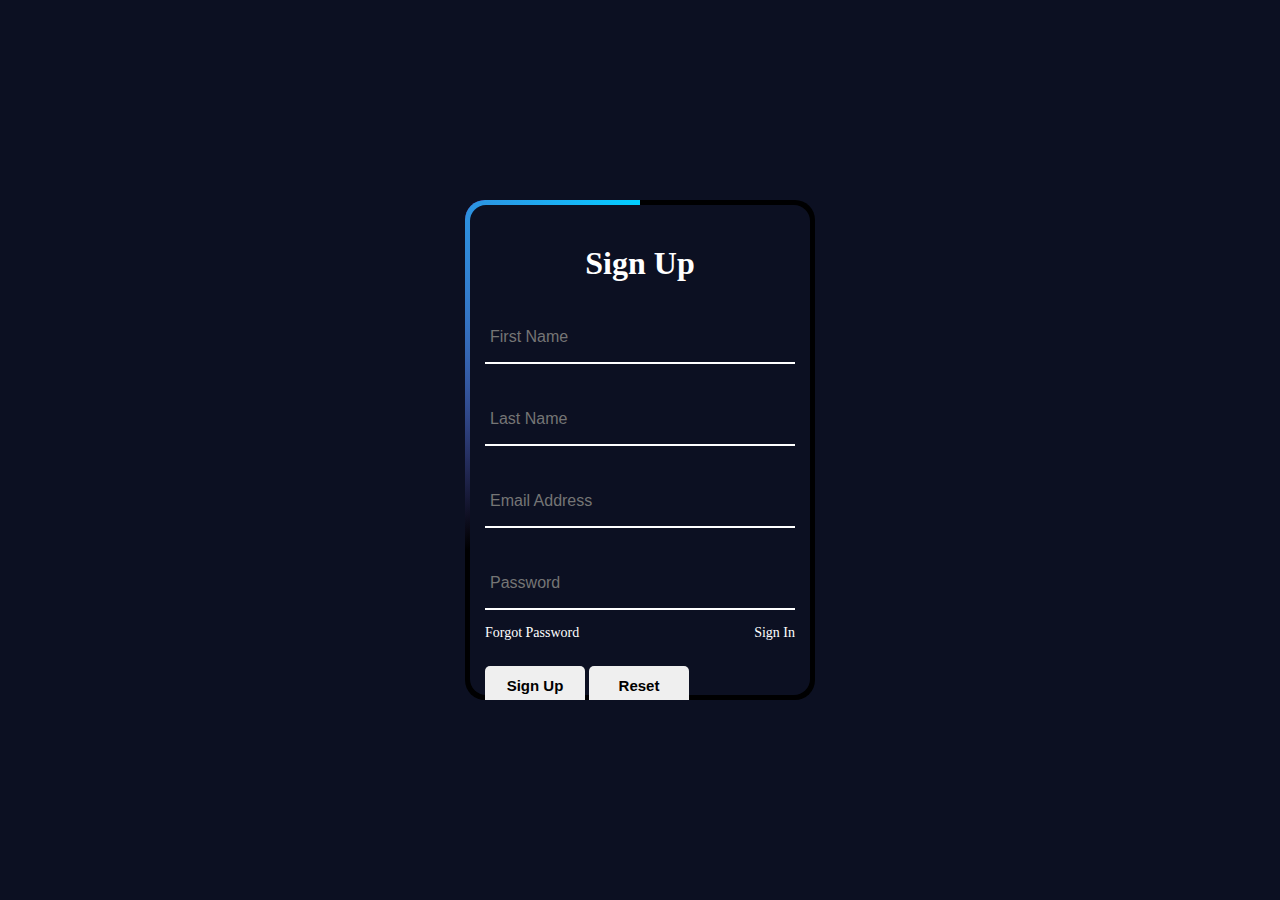
<file: Form using Session Storage & JS/index.html>
<!DOCTYPE html>
<html lang="en">
  <head>
    <meta charset="UTF-8" />
    <meta name="viewport" content="width=device-width, initial-scale=1.0" />
    <title>Form || Session Storage</title>
    <link rel="stylesheet" href="style.css" />
  </head>
  <body>
    <div class="container">
      <div class="image">
        <div class="form-box">
          <div class="form">
            <h2>Sign Up</h2>
            <form role="form" action="login.html" onsubmit="register(event);">
              <div class="input-box">
                <input
                  type="text"
                  name="fname"
                  id="fname"
                  placeholder="First Name"
                  required
                />
              </div>
              <div class="input-box">
                <input
                  type="text"
                  name="lname"
                  id="lname"
                  placeholder="Last Name"
                  required
                />
              </div>
              <div class="input-box">
                <input
                  type="email"
                  name="email"
                  id="email"
                  placeholder="Email Address"
                  required
                />
              </div>
              <div class="input-box">
                <input
                  type="password"
                  name="pwd"
                  id="pwd"
                  placeholder="Password"
                  required
                />
              </div>
              <div class="group">
                <a href="#">Forgot Password</a>
                <a href="#">Sign In</a>
              </div>
              <button type="submit">Sign Up</button>
              <button type="reset" class="reset">Reset</button>
            </form>
          </div>
        </div>
      </div>
    </div>
    <script src="script.js"></script>
  </body>
</html>
</file>
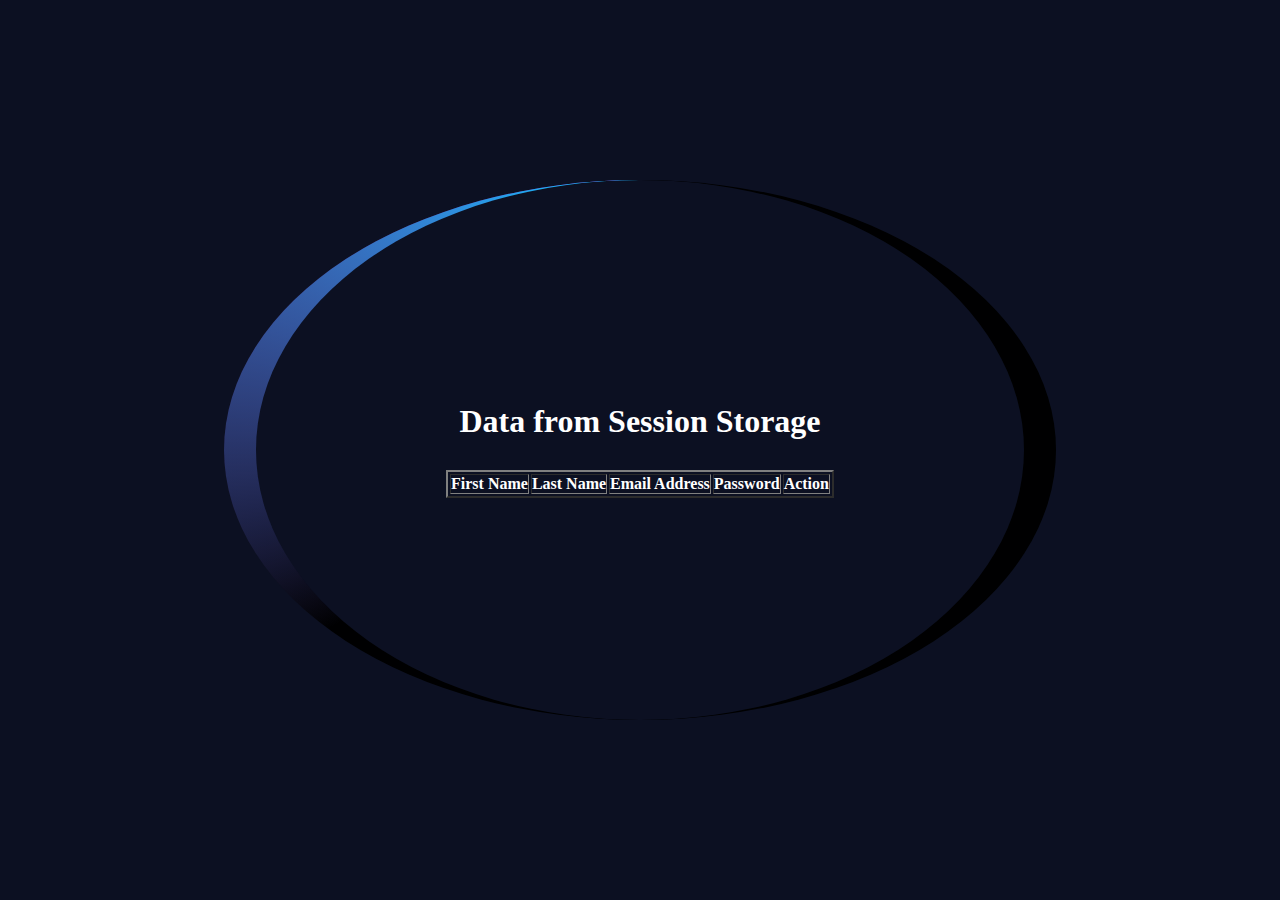
<file: Form using Session Storage & JS/DisplayData.html>
<!DOCTYPE html>
<html lang="en">
  <head>
    <meta charset="UTF-8" />
    <meta name="viewport" content="width=device-width, initial-scale=1.0" />
    <title>Display Data</title>
    <link rel="stylesheet" href="Display.css" />
  </head>
  <body>
    <!-- Displaying Users Data -->
    <div class="container">
      <div class="image">
        <div class="form-box">
          <div class="form">
            <h2>Data from Session Storage</h2>
            <div id="output" class="table_responsive" class="table-body">
              <table border="2">
                <thead>
                  <tr>
                    <th>First Name</th>
                    <th>Last Name</th>
                    <th>Email Address</th>
                    <th>Password</th>
                    <th>Action</th>
                  </tr>
                </thead>
                <tbody>
                  <!-- Display data -->
                </tbody>
              </table>
            </div>
          </div>
        </div>
      </div>
    </div>
    <script src="script.js"></script>
  </body>
</html>
</file>
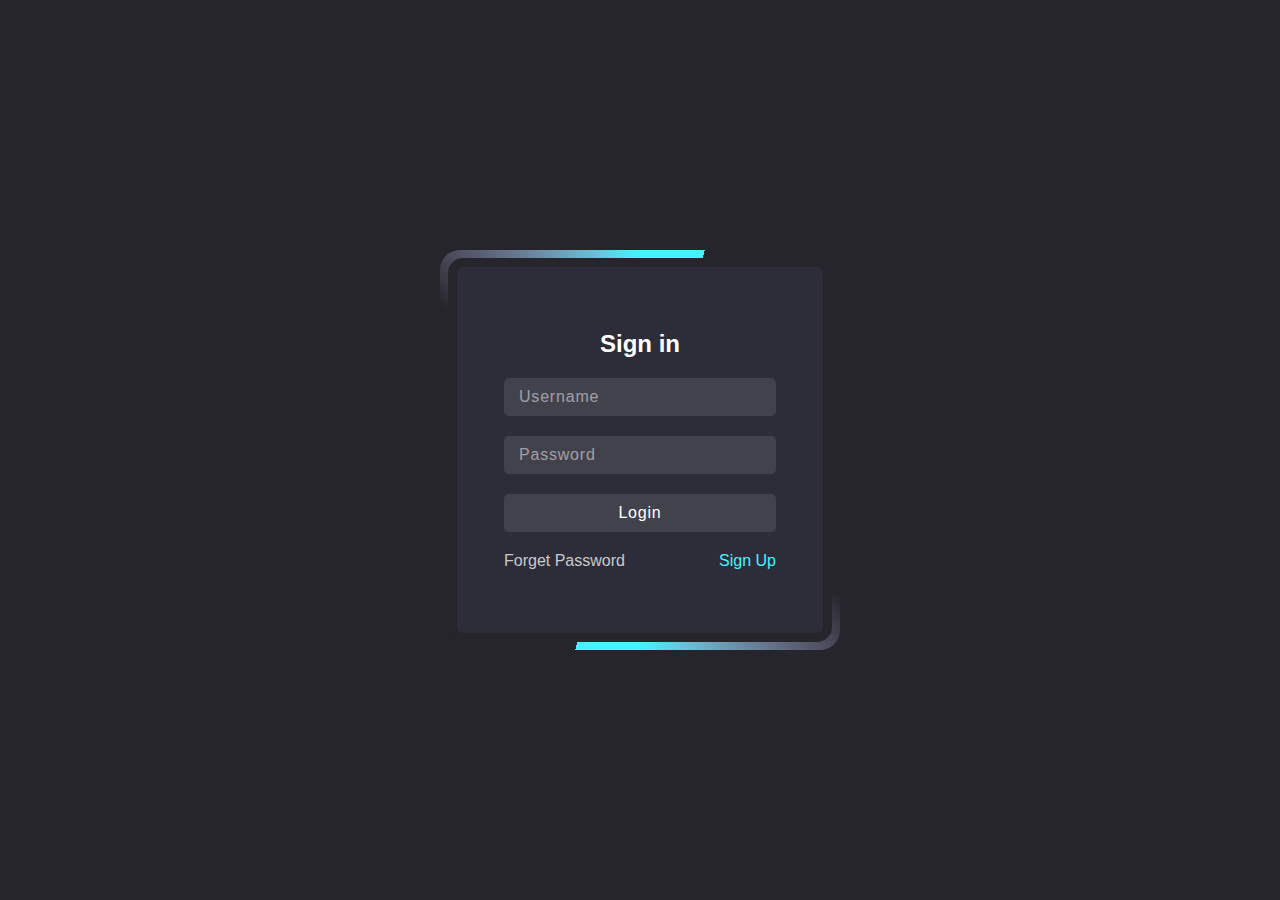
<file: Form using Session Storage & JS/login.html>
<!DOCTYPE html>
<html lang="en">
  <head>
    <meta charset="UTF-8" />
    <meta name="viewport" content="width=device-width, initial-scale=1.0" />
    <title>Login Form</title>
    <link rel="stylesheet" href="login.css" />
  </head>
  <body>
    <div class="box">
      <form action="DisplayData.html">
        <h2>Sign in</h2>
        <input type="text" placeholder="Username" />
        <input type="password" placeholder="Password" />
        <input type="submit" value="Login" />

        <div class="group">
          <a href="#">Forget Password</a>
          <a href="/index.html">Sign Up</a>
        </div>
      </form>
    </div>
  </body>
</html>
</file>
<file: Form using Session Storage & JS/style.css>
* {
  margin: 0;
  padding: 0;
  box-sizing: border-box;
}

body {
  display: flex;
  background-color: #0c1022;
  justify-content: center;
  align-items: center;
  min-height: 100vh;
  overflow: hidden;
}

.container {
  position: relative;
  width: 350px;
  height: 500px;
  background: rgba(0, 0, 0.75);
  border-radius: 20px;
  display: flex;
  justify-content: center;
  align-items: center;
  padding-inline: 32px;
  overflow: hidden;
}

.container::before {
  content: "";
  position: absolute;
  height: 650px;
  width: 650px;
  background: conic-gradient(transparent, transparent, transparent, #d400d4);
  animation: animate 4s linear infinite;
  animation-delay: -2s;
}

.container::after {
  content: "";
  position: absolute;
  height: 650px;
  width: 650px;
  background: conic-gradient(transparent, transparent, transparent, #00cfff);
  animation: animate 4s linear infinite;
}

@keyframes animate {
  0% {
    transform: rotate(0);
  }
  100% {
    transform: rotate(360deg);
  }
}

/* for animation in corners lines */
.image {
  position: absolute;
  inset: 5px;
  background-color: #0c1022;
  z-index: 1;
  border-radius: 16px;
}

.form-box {
  display: flex;
  justify-content: center;
  align-items: center;
  min-height: 60vh;
}

.form-box .form h2 {
  font-size: 32px;
  color: #fff;
  text-align: center;
}

.form .input-box {
  position: relative;
  margin: 30px 0;
  width: 310px;
  border-bottom: 2px solid #fff;
}

.input-box input {
  width: 100%;
  height: 50px;
  background: transparent;
  border: none;
  outline: none;
  font-size: 16px;
  padding: 0 35px 0 5px;
  color: #fff;
}

.group {
  display: flex;
  justify-content: space-between;
  font-size: 14px;
}

.group a {
  position: relative;
  top: -15px;
  color: #fff;
  text-decoration: none;
  font-weight: 500;
}

button {
  height: 40px;
  width: 100px;
  font-size: 15px;
  font-weight: 600;
  cursor: pointer;
  outline: none;
  border: none;
  border-radius: 5px;
  margin-top: 10px;
}

button:focus {
  color: #fff;
  background-color: #0c1022;
  border: 2px solid #fff;
}

button a {
  text-decoration: none;
  color: black;
}
</file>
<file: Form using Session Storage & JS/Display.css>
* {
  margin: 0;
  padding: 0;
  box-sizing: border-box;
}

body {
  display: flex;
  background-color: #0c1022;
  justify-content: center;
  align-items: center;
  min-height: 100vh;
  overflow: hidden;
  color: #fff;
}

.container {
  position: relative;
  /* width: 25vw; */
  height: 100%;
  background: rgba(0, 0, 0.75);
  border-radius: 50%;
  display: flex;
  justify-content: center;
  align-items: center;
  padding-inline: 32px;
  overflow: hidden;
}

.container::before {
  content: "";
  position: absolute;
  height: 950px;
  width: 950px;
  background: conic-gradient(transparent, transparent, transparent, #d400d4);
  animation: animate 4s linear infinite;
  animation-delay: -2s;
}

.container::after {
  content: "";
  position: absolute;
  height: 100%;
  width: 100%;
  background: conic-gradient(transparent, transparent, transparent, #00cfff);
  animation: animate 4s linear infinite;
}

@keyframes animate {
  0% {
    transform: rotate(0);
  }
  100% {
    transform: rotate(360deg);
  }
}

/* for animation in corners lines */
.image {
  /* position: absolute; */
  inset: 10px;
  background: transparent;
  background-color: #0c1022;
  z-index: 1;
  border-radius: 50%;
  width: 60vw;
}

.form-box {
  display: flex;
  justify-content: center;
  align-items: center;
  min-height: 60vh;
}

.form-box .form h2 {
  font-size: 32px;
  color: #fff;
  text-align: center;

  margin-bottom: 30px;
}

table tr td {
  border: solid 1px #ccc;
  padding: 10px;
}
</file>
<file: Form using Session Storage & JS/login.css>
* {
  margin: 0;
  padding: 0;
  box-sizing: border-box;
  font-family: "Poppins", sans-serif;
}

body {
  display: flex;
  justify-content: center;
  align-items: center;
  min-height: 100vh;
  background: #25252b;
}

.box {
  position: relative;
  width: 400px;
  height: 400px;
  display: flex;
  justify-content: center;
  align-items: center;

  /* Animation  */
  background: repeating-conic-gradient(
    from var(--a),
    #ff2770 0%,
    #ff2770 5%,
    transparent 5%,
    transparent 35%,
    #ff2770 50%
  );

  animation: animate 4s linear infinite;
  border-radius: 20px;
}

.box::before {
  content: "";
  position: absolute;
  width: 100%;
  height: 100%;
  background: repeating-conic-gradient(
    from var(--a),
    #45f3ff 0%,
    #45f3ff 5%,
    transparent 5%,
    transparent 35%,
    #45f3ff 50%
  );

  animation: animate 4s linear infinite;
  border-radius: 20px;
  animation-delay: -1s;
}

@property --a {
  syntax: "<angle>";
  inherits: false;
  initial-value: 0deg;
}

@keyframes animate {
  0% {
    --a: 0deg;
  }
  100% {
    --a: 360deg;
  }
}

.box::after {
  content: "";
  position: absolute;
  inset: 8px;
  background: #2d2d39;
  border-radius: 15px;
  border: 9px solid #25252b;
}

.box form {
  position: relative;
  width: 100%;
  display: flex;
  justify-content: center;
  align-items: center;
  flex-direction: column;
  gap: 20px;
  padding: 0 40px;
  z-index: 10000;
}

.box form h2 {
  color: #fff;
  font-weight: 600;
}

.box form input {
  position: relative;
  width: 85%;
  background: rgba(255, 255, 255, 0.1);
  padding: 10px 15px;
  border: none;
  outline: none;
  border-radius: 5px;
  color: #fff;
  font-size: 1em;
  letter-spacing: 0.05em;
}

.box form input::placeholder {
  color: rgba(255, 255, 255, 0.5);
}

.box form input [type="submit"] {
  font-weight: 600;
  background: #fff;
  color: #2d2d39;
  cursor: pointer;
  transition: 0.5s;
}

.box form input[type="submit"]:hover {
  background: #ff2770;
}

.box form .group {
  width: 85%;
  display: flex;
  justify-content: space-between;
}

.box form .group a {
  color: rgba(255, 255, 255, 0.75);
  text-decoration: none;
}

.box form .group a:last-child {
  color: #45f3ff;
  font-weight: 500;
}
</file>
